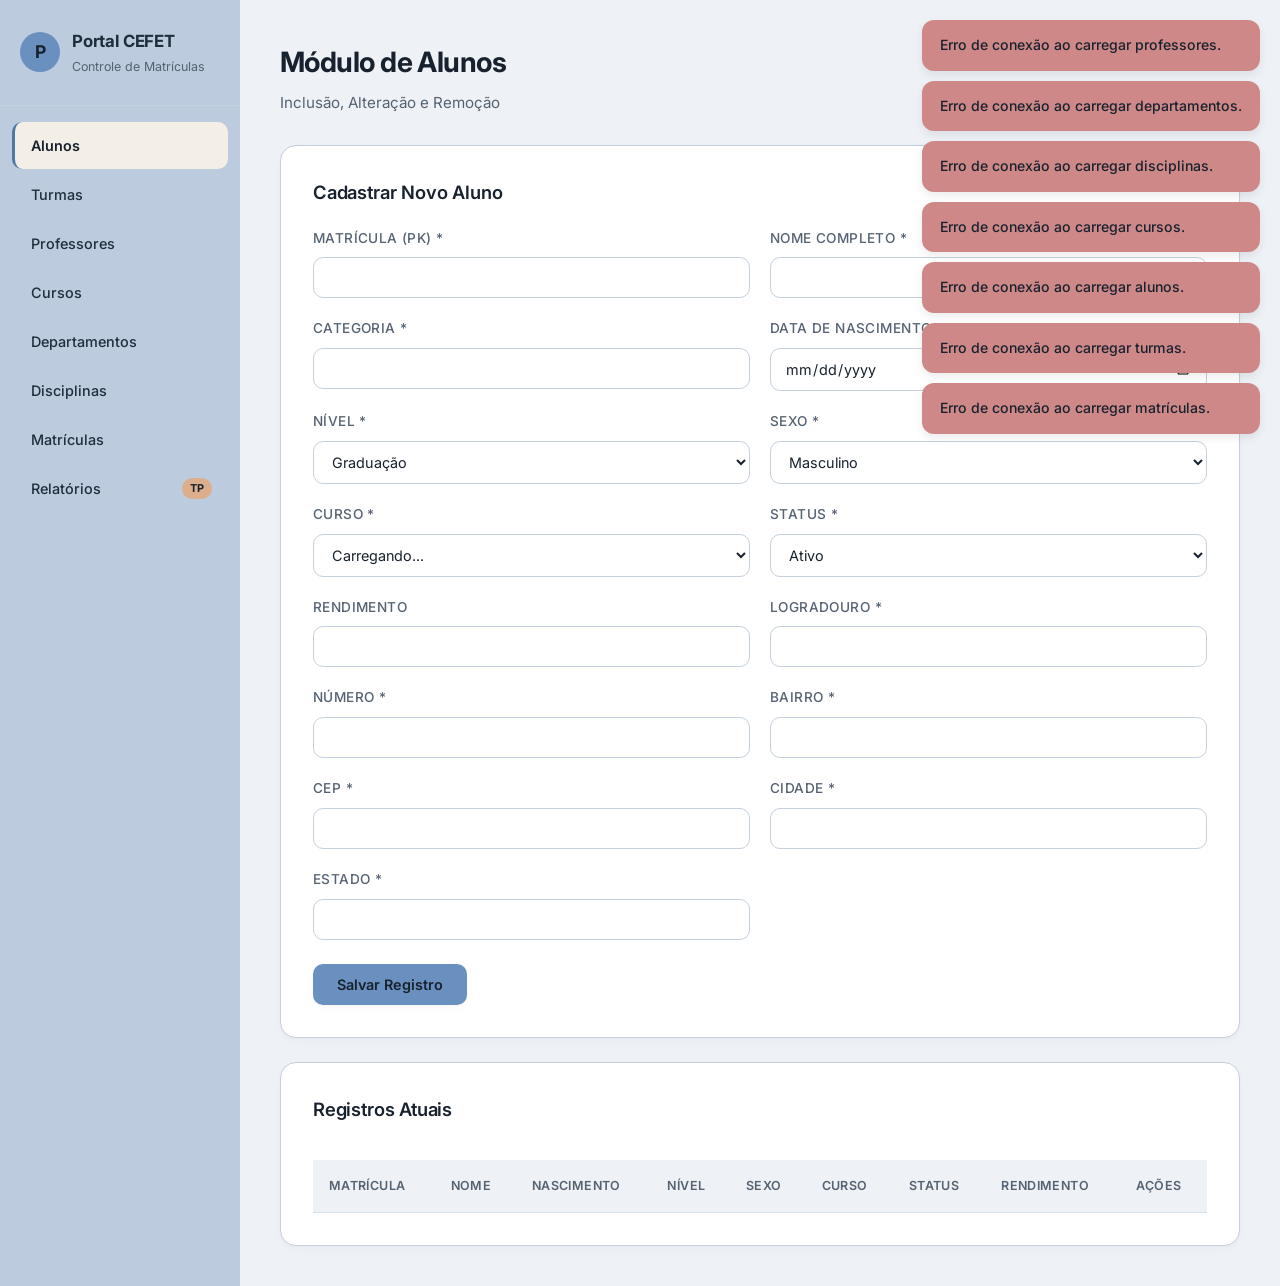
<file: frontend/index.html>
<!DOCTYPE html>
<html lang="pt-BR">
<head>
    <meta charset="UTF-8">
    <meta name="viewport" content="width=device-width, initial-scale=1.0">
    <title>Sistema Acadêmico - TP BD I</title>
    <link rel="preconnect" href="https://fonts.googleapis.com">
    <link rel="preconnect" href="https://fonts.gstatic.com" crossorigin>
    <link href="https://fonts.googleapis.com/css2?family=Inter:wght@400;500;600;700&display=swap" rel="stylesheet">
    <link rel="stylesheet" href="style.css">
</head>
<body>

    <div id="toast-container"></div>

    <div class="app-container">
        <aside class="sidebar">
            <div class="logo">
                <div class="logo-icon">P</div>
                <div class="logo-text">
                    <h2>Portal CEFET</h2>
                    <p>Controle de Matrículas</p>
                </div>
            </div>
            <nav>
                <ul id="nav-menu">
                    <li><a href="#" data-target="sec-alunos" class="active">Alunos</a></li>
                    <li><a href="#" data-target="sec-turmas">Turmas</a></li>
                    <li><a href="#" data-target="sec-professores">Professores</a></li>
                    <li><a href="#" data-target="sec-cursos">Cursos</a></li>
                    <li><a href="#" data-target="sec-departamentos">Departamentos</a></li>
                    <li><a href="#" data-target="sec-disciplinas">Disciplinas</a></li>
                    <li><a href="#" data-target="sec-matriculas">Matrículas</a></li>
                    <li><a href="#" data-target="sec-relatorios" class="nav-relatorios">Relatórios <span class="badge">TP</span></a></li>
                </ul>
            </nav>
        </aside>

        <main class="main-content">

            <section id="sec-alunos" class="view-section active">
                <header>
                    <h1>Módulo de Alunos</h1>
                    <p>Inclusão, Alteração e Remoção </p>
                </header>

                <div class="card">
                    <h3 id="form-title">Cadastrar Novo Aluno</h3>
                    <form id="form-aluno" class="grid-form">
                        <input type="hidden" id="aluno-acao" value="insert">

                        <div class="form-group">
                            <label for="matricula">Matrícula (PK)</label>
                            <input type="number" id="matricula" required>
                        </div>
                        <div class="form-group">
                            <label for="nome">Nome Completo</label>
                            <input type="text" id="nome" required>
                        </div>
                        <div class="form-group">
                            <label for="aluno-categoria">Categoria</label>
                            <input type="text" id="aluno-categoria" required>
                        </div>
                        <div class="form-group">
                            <label for="aluno-data-nascimento">Data de Nascimento</label>
                            <input type="date" id="aluno-data-nascimento" required>
                        </div>
                        <div class="form-group">
                            <label for="nivel">Nível</label>
                            <select id="nivel" required>
                                <option value="Graduação">Graduação</option>
                                <option value="Mestrado">Mestrado</option>
                            </select>
                        </div>
                        <div class="form-group">
                            <label for="aluno-sexo">Sexo</label>
                            <select id="aluno-sexo" required>
                                <option value="M">Masculino</option>
                                <option value="F">Feminino</option>
                            </select>
                        </div>
                        <div class="form-group">
                            <label for="aluno-cod-curso">Curso</label>
                            <select id="aluno-cod-curso" required>
                                <option value="">Carregando...</option>
                            </select>
                        </div>
                        <div class="form-group">
                            <label for="aluno-status">Status</label>
                            <select id="aluno-status" required>
                                <option value="ATIVO">Ativo</option>
                                <option value="TRANCADO">Trancado</option>
                                <option value="FORMADO">Formado</option>
                                <option value="INATIVO">Inativo</option>
                            </select>
                        </div>
                        <div class="form-group">
                            <label for="aluno-rendimento">Rendimento</label>
                            <input type="number" step="0.01" id="aluno-rendimento">
                        </div>
                        <div class="form-group">
                            <label for="aluno-logradouro">Logradouro</label>
                            <input type="text" id="aluno-logradouro" required>
                        </div>
                        <div class="form-group">
                            <label for="aluno-numero">Número</label>
                            <input type="text" id="aluno-numero" required>
                        </div>
                        <div class="form-group">
                            <label for="aluno-bairro">Bairro</label>
                            <input type="text" id="aluno-bairro" required>
                        </div>
                        <div class="form-group">
                            <label for="aluno-cep">CEP</label>
                            <input type="text" id="aluno-cep" required>
                        </div>
                        <div class="form-group">
                            <label for="aluno-cidade">Cidade</label>
                            <input type="text" id="aluno-cidade" required>
                        </div>
                        <div class="form-group">
                            <label for="aluno-estado">Estado</label>
                            <input type="text" id="aluno-estado" required>
                        </div>

                        <div class="form-actions form-full-width">
                            <button type="submit" class="btn-primary">Salvar Registro</button>
                            <button type="button" id="btn-cancelar" class="btn-secondary hidden">Cancelar Edição</button>
                        </div>
                    </form>
                </div>

                <div class="card mt-20">
                    <h3>Registros Atuais</h3>
                    <div class="table-responsive">
                        <table class="data-table" id="tabela-alunos">
                            <thead>
                                <tr>
                                    <th>Matrícula</th>
                                    <th>Nome</th>
                                    <th>Nascimento</th>
                                    <th>Nível</th>
                                    <th>Sexo</th>
                                    <th>Curso</th>
                                    <th>Status</th>
                                    <th>Rendimento</th>
                                    <th>Ações</th>
                                </tr>
                            </thead>
                            <tbody>
                                </tbody>
                        </table>
                    </div>
                </div>
            </section>

            <section id="sec-relatorios" class="view-section hidden">
                <header>
                    <h1>Relatórios Gerenciais</h1>
                    <p>Consultas complexas exigidas no TP </p>
                </header>

                <div class="card grid-reports">
                    <button class="btn-report" onclick="carregarRelatorio('inner-join', this)">1. Junção Interna (Inner Join)</button>
                    <button class="btn-report" onclick="carregarRelatorio('outer-join', this)">2. Junção Externa (Outer Join)</button>
                    <button class="btn-report" onclick="carregarRelatorio('group-by', this)">3. Agrupamento (Group By)</button>
                    <button class="btn-report" onclick="carregarRelatorio('having', this)">4. Filtro de Grupo (Having)</button>
                    <button class="btn-report" onclick="carregarRelatorio('subquery', this)">5. Consultas Aninhadas</button>
                </div>

                <div class="card mt-20" id="area-resultado-relatorio">
                    <h3>Resultado da Consulta</h3>
                    <div class="table-responsive">
                        <table class="data-table" id="tabela-relatorio">
                            <thead>
                                <tr id="relatorio-header"></tr>
                            </thead>
                            <tbody id="relatorio-body">
                                <tr><td>Selecione um relatório acima para visualizar os dados.</td></tr>
                            </tbody>
                        </table>
                    </div>
                </div>
            </section>

            <section id="sec-turmas" class="view-section hidden">
                <header>
                    <h1>Módulo de Turmas</h1>
                    <p>Inclusão, Alteração e Remoção</p>
                </header>

                <div class="card">
                    <h3 id="form-title-turma">Cadastrar Nova Turma</h3>
                    <form id="form-turma" class="grid-form">
                        <input type="hidden" id="turma-acao" value="insert">

                        <div class="form-group">
                            <label for="turma-semestre">Semestre (PK)</label>
                            <select id="turma-semestre" required>
                                <option value="1">1</option>
                                <option value="2">2</option>
                            </select>
                        </div>
                        <div class="form-group">
                            <label for="turma-num">Número da Turma (PK)</label>
                            <input type="number" id="turma-num" required>
                        </div>
                        <div class="form-group">
                            <label for="turma-ano">Ano (PK)</label>
                            <input type="number" id="turma-ano" required>
                        </div>
                        <div class="form-group">
                            <label for="turma-disciplina">Disciplina (PK)</label>
                            <select id="turma-disciplina" required>
                                <option value="">Carregando...</option>
                            </select>
                        </div>
                        <div class="form-group">
                            <label for="turma-sala">Sala</label>
                            <input type="text" id="turma-sala" required>
                        </div>
                        <div class="form-group">
                            <label for="turma-vagas">Vagas</label>
                            <input type="number" id="turma-vagas" required>
                        </div>
                        <div class="form-group">
                            <label for="turma-professor">Professor</label>
                            <select id="turma-professor" required>
                                <option value="">Carregando...</option>
                            </select>
                        </div>

                        <div class="form-actions form-full-width">
                            <button type="submit" class="btn-primary">Salvar Registro</button>
                            <button type="button" id="btn-cancelar-turma" class="btn-secondary hidden">Cancelar Edição</button>
                        </div>
                    </form>
                </div>

                <div class="card mt-20">
                    <h3>Registros Atuais</h3>
                    <div class="table-responsive">
                        <table class="data-table" id="tabela-turmas">
                            <thead>
                                <tr>
                                    <th>Semestre</th>
                                    <th>Turma</th>
                                    <th>Ano</th>
                                    <th>Disciplina</th>
                                    <th>Sala</th>
                                    <th>Vagas</th>
                                    <th>Professor</th>
                                    <th>Ações</th>
                                </tr>
                            </thead>
                            <tbody>
                                </tbody>
                        </table>
                    </div>
                </div>
            </section>

            <section id="sec-professores" class="view-section hidden">
                <header>
                    <h1>Corpo Docente</h1>
                    <p>Inclusão, Alteração e Remoção</p>
                </header>

                <div class="card">
                    <h3 id="form-title-professor">Cadastrar Novo Professor</h3>
                    <form id="form-professor" class="grid-form">
                        <input type="hidden" id="professor-acao" value="insert">

                        <div class="form-group">
                            <label for="professor-matricula">Matrícula (PK)</label>
                            <input type="number" id="professor-matricula" required>
                        </div>
                        <div class="form-group">
                            <label for="professor-nome">Nome Completo</label>
                            <input type="text" id="professor-nome" required>
                        </div>
                        <div class="form-group">
                            <label for="professor-titulo">Título</label>
                            <input type="text" id="professor-titulo" required>
                        </div>

                        <div class="form-actions form-full-width">
                            <button type="submit" class="btn-primary">Salvar Registro</button>
                            <button type="button" id="btn-cancelar-professor" class="btn-secondary hidden">Cancelar Edição</button>
                        </div>
                    </form>
                </div>

                <div class="card mt-20">
                    <h3>Registros Atuais</h3>
                    <div class="table-responsive">
                        <table class="data-table" id="tabela-professores">
                            <thead>
                                <tr>
                                    <th>Matrícula</th>
                                    <th>Nome</th>
                                    <th>Título</th>
                                    <th>Ações</th>
                                </tr>
                            </thead>
                            <tbody>
                                </tbody>
                        </table>
                    </div>
                </div>
            </section>

            <section id="sec-cursos" class="view-section hidden">
                <header>
                    <h1>Módulo de Cursos</h1>
                    <p>Inclusão, Alteração e Remoção</p>
                </header>

                <div class="card">
                    <h3 id="form-title-curso">Cadastrar Novo Curso</h3>
                    <form id="form-curso" class="grid-form">
                        <input type="hidden" id="curso-acao" value="insert">

                        <div class="form-group">
                            <label for="curso-cod">Código do Curso (PK)</label>
                            <input type="text" id="curso-cod" required>
                        </div>
                        <div class="form-group">
                            <label for="curso-nome">Nome</label>
                            <input type="text" id="curso-nome" required>
                        </div>
                        <div class="form-group">
                            <label for="curso-carga">Carga Horária</label>
                            <input type="number" id="curso-carga" required>
                        </div>
                        <div class="form-group">
                            <label for="curso-departamento">Departamento</label>
                            <select id="curso-departamento" required>
                                <option value="">Carregando...</option>
                            </select>
                        </div>
                        <div class="form-group">
                            <label for="curso-coordenador">Coordenador</label>
                            <select id="curso-coordenador" required>
                                <option value="">Carregando...</option>
                            </select>
                        </div>

                        <div class="form-actions form-full-width">
                            <button type="submit" class="btn-primary">Salvar Registro</button>
                            <button type="button" id="btn-cancelar-curso" class="btn-secondary hidden">Cancelar Edição</button>
                        </div>
                    </form>
                </div>

                <div class="card mt-20">
                    <h3>Registros Atuais</h3>
                    <div class="table-responsive">
                        <table class="data-table" id="tabela-cursos">
                            <thead>
                                <tr>
                                    <th>Código</th>
                                    <th>Nome</th>
                                    <th>Carga Horária</th>
                                    <th>Departamento</th>
                                    <th>Coordenador</th>
                                    <th>Ações</th>
                                </tr>
                            </thead>
                            <tbody>
                                </tbody>
                        </table>
                    </div>
                </div>
            </section>

            <section id="sec-departamentos" class="view-section hidden">
                <header>
                    <h1>Módulo de Departamentos</h1>
                    <p>Inclusão, Alteração e Remoção</p>
                </header>

                <div class="card">
                    <h3 id="form-title-departamento">Cadastrar Novo Departamento</h3>
                    <form id="form-departamento" class="grid-form">
                        <input type="hidden" id="departamento-acao" value="insert">

                        <div class="form-group">
                            <label for="departamento-cod">Código do Departamento (PK)</label>
                            <input type="text" id="departamento-cod" required>
                        </div>
                        <div class="form-group">
                            <label for="departamento-nome">Nome</label>
                            <input type="text" id="departamento-nome" required>
                        </div>
                        <div class="form-group">
                            <label for="departamento-telefone">Telefone</label>
                            <input type="text" id="departamento-telefone" required>
                        </div>
                        <div class="form-group">
                            <label for="departamento-sala">Sala</label>
                            <input type="text" id="departamento-sala" required>
                        </div>
                        <div class="form-group">
                            <label for="departamento-bloco">Bloco</label>
                            <input type="text" id="departamento-bloco" required>
                        </div>
                        <div class="form-group">
                            <label for="departamento-campus">Campus</label>
                            <input type="text" id="departamento-campus" required>
                        </div>

                        <div class="form-actions form-full-width">
                            <button type="submit" class="btn-primary">Salvar Registro</button>
                            <button type="button" id="btn-cancelar-departamento" class="btn-secondary hidden">Cancelar Edição</button>
                        </div>
                    </form>
                </div>

                <div class="card mt-20">
                    <h3>Registros Atuais</h3>
                    <div class="table-responsive">
                        <table class="data-table" id="tabela-departamentos">
                            <thead>
                                <tr>
                                    <th>Código</th>
                                    <th>Nome</th>
                                    <th>Telefone</th>
                                    <th>Sala</th>
                                    <th>Bloco</th>
                                    <th>Campus</th>
                                    <th>Ações</th>
                                </tr>
                            </thead>
                            <tbody>
                                </tbody>
                        </table>
                    </div>
                </div>
            </section>

            <section id="sec-disciplinas" class="view-section hidden">
                <header>
                    <h1>Módulo de Disciplinas</h1>
                    <p>Inclusão, Alteração e Remoção</p>
                </header>

                <div class="card">
                    <h3 id="form-title-disciplina">Cadastrar Nova Disciplina</h3>
                    <form id="form-disciplina" class="grid-form">
                        <input type="hidden" id="disciplina-acao" value="insert">

                        <div class="form-group">
                            <label for="disciplina-cod">Código da Disciplina (PK)</label>
                            <input type="text" id="disciplina-cod" required>
                        </div>
                        <div class="form-group">
                            <label for="disciplina-nome">Nome</label>
                            <input type="text" id="disciplina-nome" required>
                        </div>
                        <div class="form-group">
                            <label for="disciplina-creditos">Créditos</label>
                            <input type="number" id="disciplina-creditos" required>
                        </div>

                        <div class="form-actions form-full-width">
                            <button type="submit" class="btn-primary">Salvar Registro</button>
                            <button type="button" id="btn-cancelar-disciplina" class="btn-secondary hidden">Cancelar Edição</button>
                        </div>
                    </form>
                </div>

                <div class="card mt-20">
                    <h3>Registros Atuais</h3>
                    <div class="table-responsive">
                        <table class="data-table" id="tabela-disciplinas">
                            <thead>
                                <tr>
                                    <th>Código</th>
                                    <th>Nome</th>
                                    <th>Créditos</th>
                                    <th>Ações</th>
                                </tr>
                            </thead>
                            <tbody>
                                </tbody>
                        </table>
                    </div>
                </div>
            </section>

            <section id="sec-matriculas" class="view-section hidden">
                <header>
                    <h1>Módulo de Matrículas</h1>
                    <p>Inclusão, Alteração e Remoção</p>
                </header>

                <div class="card">
                    <h3 id="form-title-matricula">Cadastrar Nova Matrícula</h3>
                    <form id="form-matricula" class="grid-form">
                        <input type="hidden" id="matricula-acao" value="insert">

                        <div class="form-group">
                            <label for="matricula-aluno">Aluno (PK)</label>
                            <select id="matricula-aluno" required>
                                <option value="">Carregando...</option>
                            </select>
                        </div>
                        <div class="form-group form-full-width">
                            <label for="matricula-turma-select">Turma (PK)</label>
                            <select id="matricula-turma-select" required>
                                <option value="">Carregando...</option>
                            </select>
                        </div>
                        <div class="form-group">
                            <label for="matricula-nota">Nota</label>
                            <input type="number" step="0.01" id="matricula-nota" required>
                        </div>
                        <div class="form-group">
                            <label for="matricula-frequencia">Frequência (%)</label>
                            <input type="number" step="0.01" id="matricula-frequencia" required>
                        </div>

                        <div class="form-actions form-full-width">
                            <button type="submit" class="btn-primary">Salvar Registro</button>
                            <button type="button" id="btn-cancelar-matricula" class="btn-secondary hidden">Cancelar Edição</button>
                        </div>
                    </form>
                </div>

                <div class="card mt-20">
                    <h3>Registros Atuais</h3>
                    <div class="table-responsive">
                        <table class="data-table" id="tabela-matriculas">
                            <thead>
                                <tr>
                                    <th>Aluno</th>
                                    <th>Semestre</th>
                                    <th>Turma</th>
                                    <th>Ano</th>
                                    <th>Disciplina</th>
                                    <th>Nota</th>
                                    <th>Frequência</th>
                                    <th>Ações</th>
                                </tr>
                            </thead>
                            <tbody>
                                </tbody>
                        </table>
                    </div>
                </div>
            </section>

        </main>
    </div>

    <script src="app.js"></script>
</body>
</html>
</file>
<file: frontend/style.css>
:root {
    --cor-fundo: #eef2f6;
    --cor-sidebar: #bccbdd;
    --cor-texto-sidebar: #1f2d3d;

    --cor-primaria: #6a90bf;
    --cor-primaria-escura: #4f77a8;

    --cor-secundaria: #dcae8b;

    --cor-perigo: #cf8888;
    --cor-sucesso: #7fae84;

    --cor-superficie: #ffffff;

    --cor-borda: #c4d0dd;
    --cor-borda-suave: #d9e1ea;

    --cor-texto: #18222e;
    --cor-texto-secundario: #556272;

    --raio-pequeno: 10px;
    --raio-medio: 12px;
    --raio-grande: 16px;

    --sombra-card: 0 1px 3px rgba(0, 0, 0, 0.03), 0 4px 12px rgba(0, 0, 0, 0.02);
    --sombra-elevada: 0 4px 10px rgba(0, 0, 0, 0.08);

    --fonte: 'Inter', -apple-system, BlinkMacSystemFont, 'Segoe UI', sans-serif;
}

* {
    margin: 0;
    padding: 0;
    box-sizing: border-box;
    font-family: var(--fonte);
}

body {
    background-color: var(--cor-fundo);
    color: var(--cor-texto);
    font-size: 0.95rem;
    line-height: 1.6;
}

a {
    cursor: pointer;
}

/* Scrollbar customizada */
::-webkit-scrollbar {
    width: 8px;
    height: 8px;
}
::-webkit-scrollbar-track {
    background: transparent;
}
::-webkit-scrollbar-thumb {
    background: var(--cor-borda);
    border-radius: 10px;
}
::-webkit-scrollbar-thumb:hover {
    background: var(--cor-primaria);
}

.app-container { display: flex; min-height: 100vh; }

/* ==========================================
   Sidebar
   ========================================== */
.sidebar {
    width: 240px;
    background-color: var(--cor-sidebar);
    color: var(--cor-texto-sidebar);
    display: flex;
    flex-direction: column;
    flex-shrink: 0;
}

.sidebar .logo {
    display: flex;
    align-items: center;
    gap: 12px;
    padding: 28px 20px;
    border-bottom: 1px solid var(--cor-borda);
}

.logo-icon {
    width: 40px;
    height: 40px;
    border-radius: 50%;
    background: var(--cor-primaria);
    color: var(--cor-texto);
    display: flex;
    align-items: center;
    justify-content: center;
    font-weight: 700;
    font-size: 1.1rem;
    flex-shrink: 0;
}

.logo-text h2 {
    font-size: 1.05rem;
    font-weight: 700;
    color: var(--cor-texto-sidebar);
    letter-spacing: -0.01em;
}

.logo-text p {
    font-size: 0.78rem;
    color: var(--cor-texto-secundario);
    margin-top: 2px;
}

.sidebar nav ul { list-style: none; padding: 16px 12px; }

.sidebar nav ul li a {
    display: flex;
    align-items: center;
    justify-content: space-between;
    padding: 12px 16px;
    margin-bottom: 2px;
    border-radius: var(--raio-pequeno);
    color: var(--cor-texto-sidebar);
    text-decoration: none;
    font-size: 0.9rem;
    font-weight: 500;
    border-left: 3px solid transparent;
    transition: all 0.2s ease;
    cursor: pointer;
}

.sidebar nav ul li a:hover {
    background-color: rgba(255, 255, 255, 0.5);
}

.sidebar nav ul li a.active {
    background-color: #f4efe6;
    border-left: 3px solid var(--cor-primaria-escura);
    font-weight: 600;
    color: var(--cor-texto);
}

.badge {
    background: var(--cor-secundaria);
    color: var(--cor-texto);
    font-size: 0.68rem;
    font-weight: 700;
    padding: 2px 8px;
    border-radius: 999px;
    letter-spacing: 0.02em;
}

/* ==========================================
   Conteúdo principal
   ========================================== */
.main-content { flex: 1; padding: 40px; overflow-y: auto; }

header { margin-bottom: 30px; }
header h1 {
    font-size: 1.75rem;
    font-weight: 700;
    letter-spacing: -0.02em;
    color: var(--cor-texto);
}
header p {
    color: var(--cor-texto-secundario);
    margin-top: 6px;
}

.card {
    background: var(--cor-superficie);
    border: 1px solid var(--cor-borda);
    border-radius: var(--raio-grande);
    padding: 32px;
    box-shadow: var(--sombra-card);
}

.card h3 {
    font-size: 1.15rem;
    font-weight: 600;
    letter-spacing: -0.01em;
    margin-bottom: 20px;
}

.mt-20 { margin-top: 24px; }
.hidden { display: none !important; }

/* ==========================================
   Formulários
   ========================================== */
.grid-form { display: grid; grid-template-columns: 1fr 1fr; gap: 20px; }

.form-group { display: flex; flex-direction: column; }

.form-group label {
    font-size: 0.85rem;
    font-weight: 500;
    margin-bottom: 8px;
    color: var(--cor-texto-secundario);
    text-transform: uppercase;
    letter-spacing: 0.03em;
}

.form-group:has(input:required) label::after,
.form-group:has(select:required) label::after {
    content: ' *';
    color: var(--cor-texto-secundario);
    text-transform: none;
}

.form-group input,
.form-group select {
    padding: 11px 14px;
    border: 1px solid var(--cor-borda);
    border-radius: var(--raio-pequeno);
    background: var(--cor-superficie);
    color: var(--cor-texto);
    font-size: 0.9rem;
    outline: none;
    transition: all 0.2s ease;
}

.form-group input:focus,
.form-group select:focus {
    border-color: var(--cor-primaria-escura);
    box-shadow: 0 0 0 3px rgba(168, 195, 160, 0.2);
}

.form-full-width { grid-column: 1 / -1; }
.form-actions { display: flex; gap: 12px; margin-top: 4px; }

/* ==========================================
   Botões
   ========================================== */
button {
    padding: 12px 24px;
    border: none;
    border-radius: var(--raio-pequeno);
    cursor: pointer;
    font-weight: 600;
    font-size: 0.9rem;
    font-family: var(--fonte);
    transition: all 0.2s ease;
}

.btn-primary {
    background: var(--cor-primaria);
    color: var(--cor-texto);
    box-shadow: var(--sombra-card);
}
.btn-primary:hover:not(:disabled) {
    background: var(--cor-primaria-escura);
    transform: translateY(-1px);
    box-shadow: var(--sombra-elevada);
}

.btn-secondary {
    background: transparent;
    color: var(--cor-primaria-escura);
    border: 1px solid var(--cor-primaria-escura);
}
.btn-secondary:hover:not(:disabled) {
    background: rgba(168, 195, 160, 0.1);
}

.btn-danger {
    background: var(--cor-perigo);
    color: var(--cor-texto);
    padding: 8px 14px;
    font-size: 0.82rem;
}
.btn-danger:hover:not(:disabled) {
    transform: translateY(-1px);
    box-shadow: var(--sombra-elevada);
}

.btn-edit {
    background: var(--cor-secundaria);
    color: var(--cor-texto);
    padding: 8px 14px;
    font-size: 0.82rem;
    margin-right: 6px;
}
.btn-edit:hover:not(:disabled) {
    transform: translateY(-1px);
    box-shadow: var(--sombra-elevada);
}

.btn-report {
    background: var(--cor-superficie);
    border: 1px solid var(--cor-borda);
    color: var(--cor-texto);
    padding: 18px;
    text-align: left;
}
.btn-report:hover:not(:disabled) {
    background: #f4efe6;
    border-color: var(--cor-primaria-escura);
    transform: translateY(-2px);
    box-shadow: var(--sombra-elevada);
}

button:disabled {
    opacity: 0.6;
    cursor: not-allowed;
    transform: none !important;
}

.grid-reports { display: grid; grid-template-columns: repeat(auto-fit, minmax(200px, 1fr)); gap: 16px; }

/* ==========================================
   Tabelas
   ========================================== */
.table-responsive { overflow-x: auto; }

.data-table { width: 100%; border-collapse: collapse; margin-top: 16px; }

.data-table th, .data-table td {
    padding: 16px;
    text-align: left;
    border-bottom: 1px solid var(--cor-borda-suave);
}

.data-table th {
    background: var(--cor-fundo);
    font-weight: 600;
    font-size: 0.78rem;
    color: var(--cor-texto-secundario);
    text-transform: uppercase;
    letter-spacing: 0.03em;
}

.data-table tr:hover { background: var(--cor-fundo); }

.data-table .linha-vazia td {
    text-align: center;
    padding: 40px 16px;
    color: var(--cor-texto-secundario);
}

/* ==========================================
   Toasts
   ========================================== */
#toast-container {
    position: fixed;
    top: 20px;
    right: 20px;
    z-index: 1000;
    display: flex;
    flex-direction: column;
    gap: 10px;
}

.toast {
    min-width: 260px;
    max-width: 360px;
    padding: 14px 18px;
    border-radius: var(--raio-medio);
    box-shadow: var(--sombra-elevada);
    font-size: 0.88rem;
    font-weight: 500;
    color: var(--cor-texto);
    animation: toast-entrar 0.25s ease;
}

.toast-sucesso { background: var(--cor-sucesso); }
.toast-erro { background: var(--cor-perigo); }

.toast-saindo {
    animation: toast-sair 0.3s ease forwards;
}

@keyframes toast-entrar {
    from { opacity: 0; transform: translateX(20px); }
    to { opacity: 1; transform: translateX(0); }
}

@keyframes toast-sair {
    from { opacity: 1; transform: translateX(0); }
    to { opacity: 0; transform: translateX(20px); }
}

/* ==========================================
   Responsividade
   ========================================== */
@media (max-width: 768px) {
    .app-container { flex-direction: column; }

    .sidebar {
        width: 100%;
        flex-direction: row;
        align-items: center;
        overflow-x: auto;
    }

    .sidebar .logo { border-bottom: none; border-right: 1px solid var(--cor-borda); flex-shrink: 0; }

    .sidebar nav ul {
        display: flex;
        padding: 12px;
        gap: 4px;
    }

    .sidebar nav ul li a {
        white-space: nowrap;
        border-left: none;
        border-bottom: 3px solid transparent;
    }

    .sidebar nav ul li a.active {
        border-left: none;
        border-bottom: 3px solid var(--cor-primaria-escura);
    }

    .main-content { padding: 20px; }

    .card { padding: 20px; }

    .grid-form { grid-template-columns: 1fr; }

    .grid-reports { grid-template-columns: 1fr; }

    #toast-container {
        left: 20px;
        right: 20px;
    }

    .toast { max-width: none; }
}
</file>
